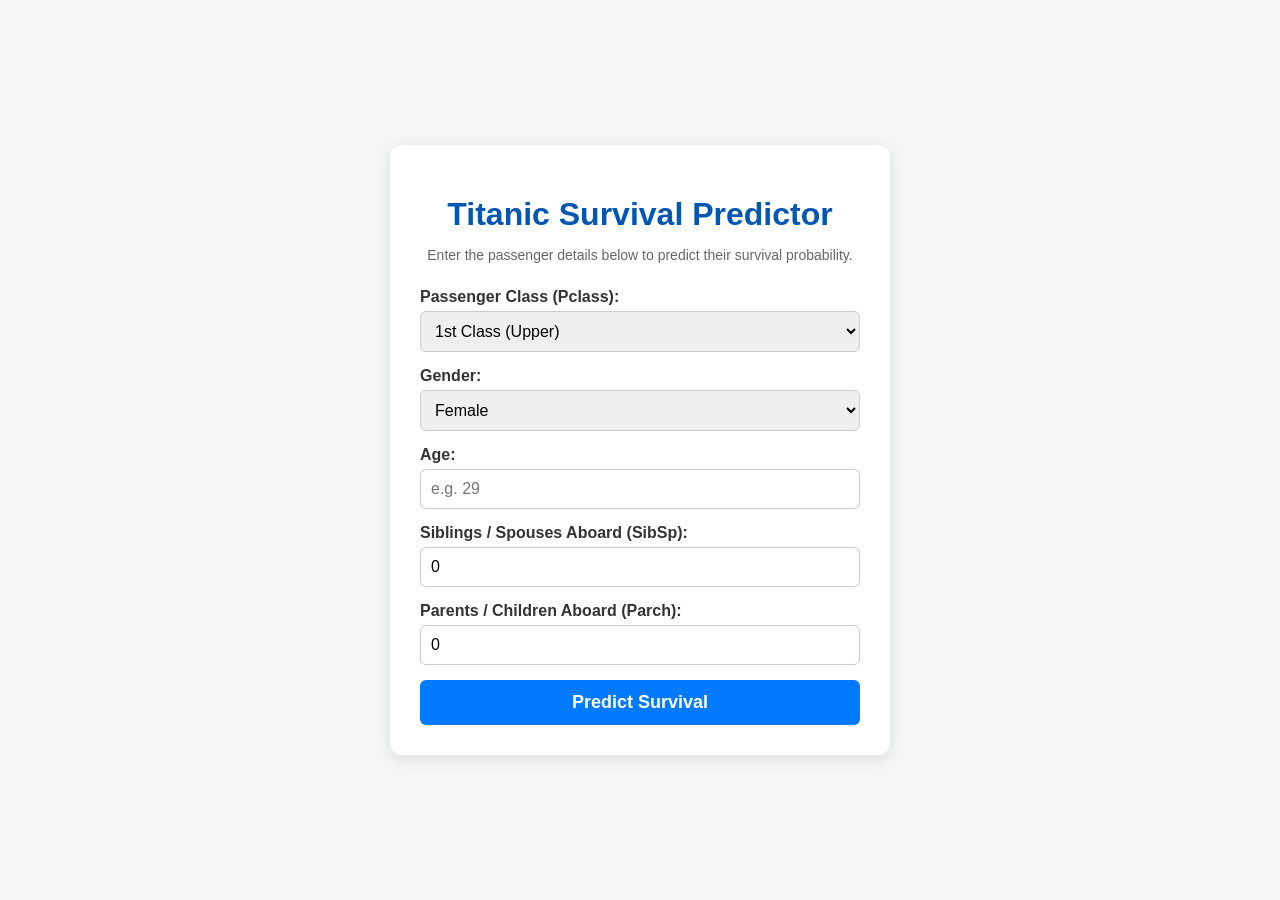
<file: index.html>
<!DOCTYPE html>
<html lang="en">
<head>
    <meta charset="UTF-8">
    <meta name="viewport" content="width=device-width, initial-scale=1.0">
    <title>Titanic Survival Predictor</title>
    <link rel="stylesheet" href="style.css">
</head>
<body>
    <div class="container">
        <h1>Titanic Survival Predictor</h1>
        <p>Enter the passenger details below to predict their survival probability.</p>
        
        <form id="predictorForm">
            <div class="input-group">
                <label for="pclass">Passenger Class (Pclass):</label>
                <select id="pclass" required>
                    <option value="1">1st Class (Upper)</option>
                    <option value="2">2nd Class (Middle)</option>
                    <option value="3">3rd Class (Lower)</option>
                </select>
            </div>

            <div class="input-group">
                <label for="sex">Gender:</label>
                <select id="sex" required>
                    <option value="female">Female</option>
                    <option value="male">Male</option>
                </select>
            </div>

            <div class="input-group">
                <label for="age">Age:</label>
                <input type="number" id="age" min="0" max="100" placeholder="e.g. 29" required>
            </div>

            <div class="input-group">
                <label for="sibsp">Siblings / Spouses Aboard (SibSp):</label>
                <input type="number" id="sibsp" min="0" max="10" value="0" required>
            </div>

            <div class="input-group">
                <label for="parch">Parents / Children Aboard (Parch):</label>
                <input type="number" id="parch" min="0" max="10" value="0" required>
            </div>

            <button type="submit">Predict Survival</button>
        </form>

        <div id="result" class="result-box hidden">
            <h2>Prediction Result</h2>
            <p id="predictionText"></p>
            <div class="progress-bar-container">
                <div id="progressBar" class="progress-bar"></div>
            </div>
        </div>
    </div>

    <script src="script.js"></script>
</body>
</html>
</file>
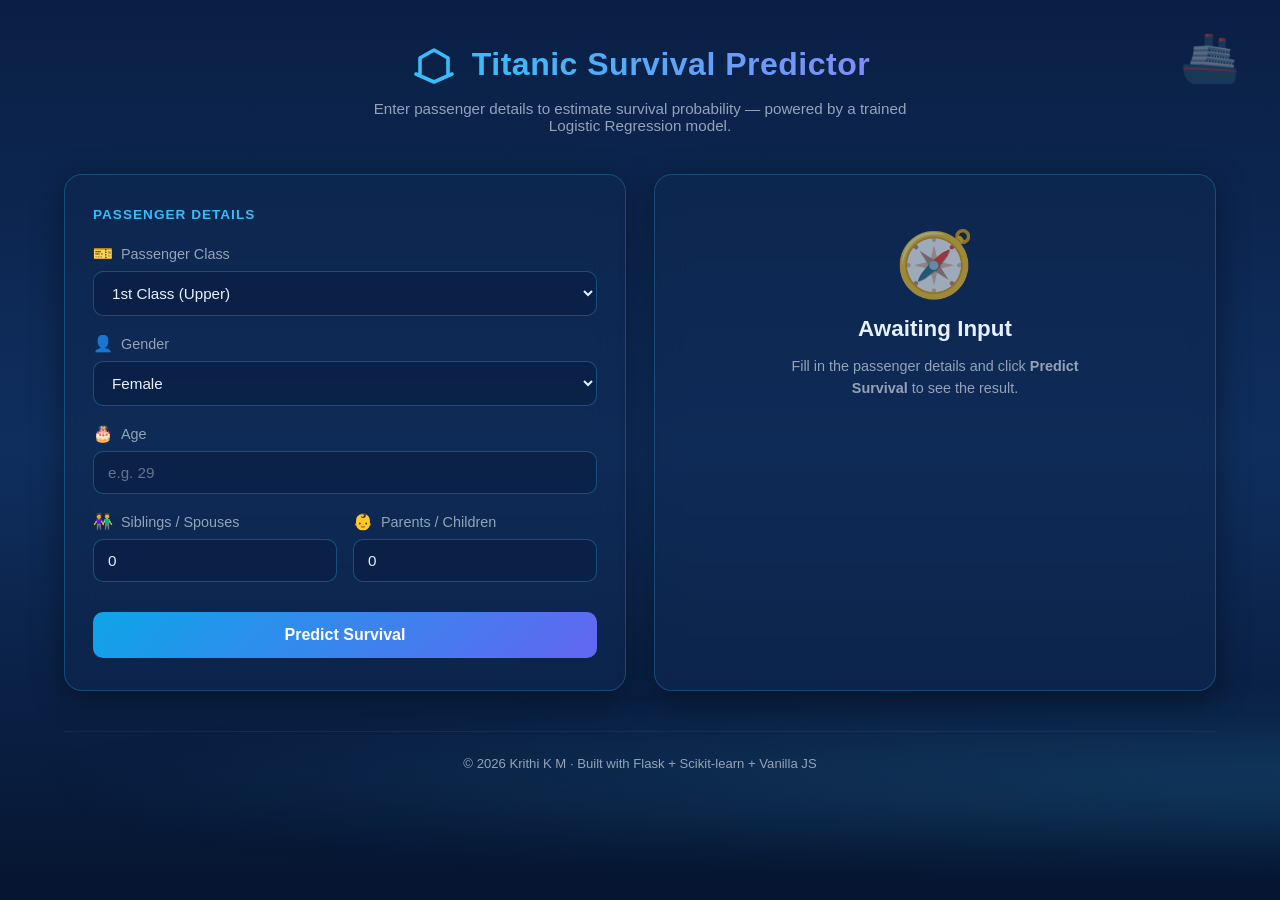
<file: Frontend/index.html>
<!DOCTYPE html>
<html lang="en">
<head>
    <meta charset="UTF-8" />
    <meta name="viewport" content="width=device-width, initial-scale=1.0"/>
    <title>Titanic Survival Predictor</title>
    <link rel="stylesheet" href="style.css" />
</head>
<body>
    <!-- Animated ocean background -->
    <div class="ocean-bg">
        <div class="wave wave1"></div>
        <div class="wave wave2"></div>
        <div class="wave wave3"></div>
    </div>

    <!-- Floating ship decoration -->
    <div class="ship-decoration">🚢</div>

    <!-- Main container -->
    <main class="container">

        <!-- Header -->
        <header class="header">
            <div class="logo">
                <svg width="48" height="48" viewBox="0 0 24 24" fill="none">
                    <path d="M3 17l9 4 9-4M5 17V9l7-4 7 4v8"
                          stroke="#38bdf8" stroke-width="1.8"
                          stroke-linecap="round" stroke-linejoin="round"/>
                </svg>
                <h1>Titanic Survival Predictor</h1>
            </div>
            <p class="subtitle">
                Enter passenger details to estimate survival probability —
                powered by a trained Logistic Regression model.
            </p>
        </header>

        <!-- Two-column dashboard layout -->
        <div class="dashboard">

            <!-- LEFT — Form -->
            <section class="card form-card">
                <h2>Passenger Details</h2>
                <form id="predictorForm">

                    <div class="input-group">
                        <label for="pclass">
                            <span class="icon">🎫</span> Passenger Class
                        </label>
                        <select id="pclass" required>
                            <option value="1">1st Class (Upper)</option>
                            <option value="2">2nd Class (Middle)</option>
                            <option value="3">3rd Class (Lower)</option>
                        </select>
                    </div>

                    <div class="input-group">
                        <label for="sex">
                            <span class="icon">👤</span> Gender
                        </label>
                        <select id="sex" required>
                            <option value="female">Female</option>
                            <option value="male">Male</option>
                        </select>
                    </div>

                    <div class="input-group">
                        <label for="age">
                            <span class="icon">🎂</span> Age
                        </label>
                        <input type="number" id="age" min="0" max="100"
                               placeholder="e.g. 29" required>
                    </div>

                    <div class="input-row">
                        <div class="input-group">
                            <label for="sibsp">
                                <span class="icon">👫</span> Siblings / Spouses
                            </label>
                            <input type="number" id="sibsp" min="0" max="10"
                                   value="0" required>
                        </div>

                        <div class="input-group">
                            <label for="parch">
                                <span class="icon">👶</span> Parents / Children
                            </label>
                            <input type="number" id="parch" min="0" max="10"
                                   value="0" required>
                        </div>
                    </div>

                    <button type="submit" id="submitBtn">
                        <span class="btn-text">Predict Survival</span>
                        <span class="btn-loader hidden"></span>
                    </button>

                    <p id="errorMsg" class="error hidden"></p>
                </form>
            </section>

            <!-- RIGHT — Result / Info -->
            <section class="card result-card">

                <!-- Idle state -->
                <div id="idleState" class="state">
                    <div class="idle-icon">🧭</div>
                    <h3>Awaiting Input</h3>
                    <p>Fill in the passenger details and click
                        <strong>Predict Survival</strong> to see the result.</p>
                </div>

                <!-- Loading state -->
                <div id="loadingState" class="state hidden">
                    <div class="spinner"></div>
                    <p>Querying the model…</p>
                </div>

                <!-- Result state -->
                <div id="resultState" class="state hidden">
                    <div id="resultIcon" class="result-icon">✅</div>
                    <h3 id="resultTitle">Survived</h3>
                    <p class="prob-label">Survival Probability</p>
                    <div class="prob-value">
                        <span id="probNumber">0</span><span class="percent">%</span>
                    </div>

                    <div class="gauge">
                        <div id="gaugeFill" class="gauge-fill"></div>
                    </div>

                    <div class="meta-grid">
                        <div class="meta-item">
                            <span class="meta-label">Model</span>
                            <span class="meta-value">Logistic Regression</span>
                        </div>
                        <div class="meta-item">
                            <span class="meta-label">Accuracy</span>
                            <span class="meta-value">~80%</span>
                        </div>
                        <div class="meta-item">
                            <span class="meta-label">API</span>
                            <span class="meta-value" id="apiStatus">Checking…</span>
                        </div>
                        <div class="meta-item">
                            <span class="meta-label">Dataset</span>
                            <span class="meta-value">Titanic (891 rows)</span>
                        </div>
                    </div>
                </div>

            </section>
        </div>

        <!-- Footer -->
        <footer class="footer">
            <p>© 2026 Krithi K M · Built with Flask + Scikit-learn + Vanilla JS</p>
        </footer>
    </main>

    <script src="script.js"></script>
</body>
</html>
</file>
<file: style.css>
body {
    font-family: 'Segoe UI', Tahoma, Geneva, Verdana, sans-serif;
    background-color: #f4f7f6;
    color: #333;
    display: flex;
    justify-content: center;
    align-items: center;
    min-height: 100vh;
    margin: 0;
}

.container {
    background-color: #ffffff;
    padding: 30px;
    border-radius: 12px;
    box-shadow: 0 4px 15px rgba(0,0,0,0.1);
    max-width: 500px;
    width: 100%;
    box-sizing: border-box;
}

h1 {
    text-align: center;
    color: #0056b3;
    margin-bottom: 10px;
}

p {
    text-align: center;
    color: #666;
    font-size: 14px;
    margin-bottom: 25px;
}

.input-group {
    margin-bottom: 15px;
}

label {
    display: block;
    font-weight: 600;
    margin-bottom: 5px;
}

input, select {
    width: 100%;
    padding: 10px;
    border: 1px solid #ccc;
    border-radius: 6px;
    font-size: 16px;
    box-sizing: border-box;
}

button {
    width: 100%;
    padding: 12px;
    background-color: #007bff;
    color: white;
    border: none;
    border-radius: 6px;
    font-size: 18px;
    cursor: pointer;
    font-weight: bold;
    transition: background 0.3s ease;
}

button:hover {
    background-color: #0056b3;
}

.result-box {
    margin-top: 25px;
    padding: 15px;
    border-radius: 8px;
    background-color: #e9ecef;
    text-align: center;
}

.hidden {
    display: none;
}

.progress-bar-container {
    background-color: #ddd;
    border-radius: 10px;
    overflow: hidden;
    margin-top: 10px;
    height: 20px;
    width: 100%;
}

.progress-bar {
    height: 100%;
    width: 0%;
    background-color: #28a745;
    transition: width 0.5s ease-in-out;
}
</file>
<file: Frontend/style.css>
/* ============ RESET ============ */
* { margin: 0; padding: 0; box-sizing: border-box; }

:root {
    --ocean-deep:   #0a1f44;
    --ocean-mid:    #0f2e5e;
    --ocean-light:  #1e4d8c;
    --accent:       #38bdf8;
    --accent-hover: #0ea5e9;
    --success:      #10b981;
    --danger:       #ef4444;
    --text:         #e6f0ff;
    --text-dim:     #94a3b8;
    --card-bg:      rgba(15, 40, 80, 0.55);
    --card-border:  rgba(56, 189, 248, 0.25);
}

body {
    font-family: 'Segoe UI', Tahoma, Geneva, Verdana, sans-serif;
    min-height: 100vh;
    background: linear-gradient(180deg,
                var(--ocean-deep) 0%,
                var(--ocean-mid) 50%,
                #061530 100%);
    color: var(--text);
    overflow-x: hidden;
    position: relative;
}

/* ============ ANIMATED OCEAN WAVES ============ */
.ocean-bg {
    position: fixed;
    inset: 0;
    overflow: hidden;
    z-index: 0;
    pointer-events: none;
}

.wave {
    position: absolute;
    bottom: 0;
    left: 0;
    width: 200%;
    height: 180px;
    background: radial-gradient(ellipse at center,
        rgba(56, 189, 248, 0.15) 0%, transparent 70%);
    border-radius: 50%;
    animation: waveMove 12s linear infinite;
}
.wave1 { bottom: 40px;  opacity: 0.6; animation-duration: 14s; }
.wave2 { bottom: 20px;  opacity: 0.4; animation-duration: 18s;
         animation-direction: reverse; }
.wave3 { bottom: 0;     opacity: 0.25; animation-duration: 22s; }

@keyframes waveMove {
    0%   { transform: translateX(0); }
    100% { transform: translateX(-50%); }
}

/* ============ SHIP DECORATION ============ */
.ship-decoration {
    position: fixed;
    top: 30px;
    right: 40px;
    font-size: 48px;
    opacity: 0.35;
    animation: floatShip 5s ease-in-out infinite;
    z-index: 1;
}

@keyframes floatShip {
    0%, 100% { transform: translateY(0) rotate(-2deg); }
    50%      { transform: translateY(-12px) rotate(2deg); }
}

/* ============ MAIN LAYOUT ============ */
.container {
    position: relative;
    z-index: 2;
    max-width: 1200px;
    margin: 0 auto;
    padding: 40px 24px 20px;
}

.header {
    text-align: center;
    margin-bottom: 40px;
}

.logo {
    display: flex;
    align-items: center;
    justify-content: center;
    gap: 14px;
    margin-bottom: 12px;
}

.logo h1 {
    font-size: 2rem;
    font-weight: 700;
    letter-spacing: 0.5px;
    background: linear-gradient(90deg, #38bdf8, #818cf8);
    -webkit-background-clip: text;
    -webkit-text-fill-color: transparent;
    background-clip: text;
}

.subtitle {
    color: var(--text-dim);
    font-size: 0.95rem;
    max-width: 560px;
    margin: 0 auto;
}

/* ============ DASHBOARD GRID ============ */
.dashboard {
    display: grid;
    grid-template-columns: 1fr 1fr;
    gap: 28px;
    margin-bottom: 40px;
}

@media (max-width: 900px) {
    .dashboard { grid-template-columns: 1fr; }
}

/* ============ CARDS (Glassmorphism) ============ */
.card {
    background: var(--card-bg);
    border: 1px solid var(--card-border);
    border-radius: 18px;
    padding: 32px 28px;
    backdrop-filter: blur(16px);
    -webkit-backdrop-filter: blur(16px);
    box-shadow: 0 8px 32px rgba(0, 0, 0, 0.4);
}

.card h2 {
    font-size: 0.85rem;
    font-weight: 600;
    margin-bottom: 22px;
    color: var(--accent);
    letter-spacing: 1px;
    text-transform: uppercase;
}

/* ============ FORM ============ */
.input-group {
    margin-bottom: 18px;
}

.input-group label {
    display: flex;
    align-items: center;
    gap: 8px;
    font-size: 0.9rem;
    font-weight: 500;
    color: var(--text-dim);
    margin-bottom: 8px;
}

.icon { font-size: 1rem; }

.input-row {
    display: grid;
    grid-template-columns: 1fr 1fr;
    gap: 16px;
}

input, select {
    width: 100%;
    padding: 12px 14px;
    background: rgba(10, 31, 68, 0.7);
    border: 1px solid rgba(56, 189, 248, 0.3);
    border-radius: 10px;
    color: var(--text);
    font-size: 0.95rem;
    font-family: inherit;
    transition: all 0.2s ease;
}

input::placeholder { color: #64748b; }

input:focus, select:focus {
    outline: none;
    border-color: var(--accent);
    box-shadow: 0 0 0 3px rgba(56, 189, 248, 0.15);
}

select option {
    background: var(--ocean-deep);
    color: var(--text);
}

/* ============ BUTTON ============ */
button {
    width: 100%;
    padding: 14px;
    margin-top: 12px;
    background: linear-gradient(135deg, #0ea5e9, #6366f1);
    color: white;
    border: none;
    border-radius: 10px;
    font-size: 1rem;
    font-weight: 600;
    cursor: pointer;
    transition: all 0.25s ease;
    display: flex;
    align-items: center;
    justify-content: center;
    gap: 10px;
}

button:hover:not(:disabled) {
    transform: translateY(-2px);
    box-shadow: 0 8px 20px rgba(56, 189, 248, 0.4);
}

button:disabled {
    opacity: 0.6;
    cursor: not-allowed;
}

.btn-loader {
    width: 16px;
    height: 16px;
    border: 2px solid rgba(255, 255, 255, 0.4);
    border-top-color: white;
    border-radius: 50%;
    animation: spin 0.8s linear infinite;
}

@keyframes spin { to { transform: rotate(360deg); } }

/* ============ RESULT STATES ============ */
.state {
    text-align: center;
    padding: 20px 10px;
    display: flex;
    flex-direction: column;
    align-items: center;
    gap: 14px;
}

.hidden { display: none !important; }

.idle-icon { font-size: 4rem; opacity: 0.6; }

.state h3 {
    font-size: 1.4rem;
    font-weight: 600;
}

.state p {
    color: var(--text-dim);
    font-size: 0.9rem;
    line-height: 1.5;
    max-width: 300px;
}

/* Loading */
.spinner {
    width: 48px;
    height: 48px;
    border: 4px solid rgba(56, 189, 248, 0.2);
    border-top-color: var(--accent);
    border-radius: 50%;
    animation: spin 0.9s linear infinite;
}

/* Result */
.result-icon { font-size: 3.5rem; }

#resultTitle {
    font-size: 1.8rem;
    font-weight: 700;
    letter-spacing: 0.5px;
}

#resultTitle.survived { color: var(--success); }
#resultTitle.deceased { color: var(--danger); }

.prob-label {
    font-size: 0.8rem;
    text-transform: uppercase;
    letter-spacing: 1.5px;
    color: var(--text-dim);
    margin-top: 6px;
}

.prob-value {
    font-size: 3rem;
    font-weight: 700;
    color: var(--accent);
    line-height: 1;
}

.prob-value .percent {
    font-size: 1.6rem;
    color: var(--text-dim);
    margin-left: 2px;
}

/* Gauge */
.gauge {
    width: 100%;
    height: 10px;
    background: rgba(10, 31, 68, 0.8);
    border-radius: 6px;
    overflow: hidden;
    margin-top: 8px;
}

.gauge-fill {
    height: 100%;
    width: 0%;
    background: linear-gradient(90deg, var(--accent), var(--success));
    border-radius: 6px;
    transition: width 0.9s cubic-bezier(0.4, 0, 0.2, 1);
}

/* Meta grid */
.meta-grid {
    display: grid;
    grid-template-columns: 1fr 1fr;
    gap: 12px;
    width: 100%;
    margin-top: 22px;
    padding-top: 20px;
    border-top: 1px solid rgba(56, 189, 248, 0.15);
}

.meta-item {
    display: flex;
    flex-direction: column;
    gap: 4px;
    text-align: left;
}

.meta-label {
    font-size: 0.7rem;
    text-transform: uppercase;
    letter-spacing: 1px;
    color: var(--text-dim);
}

.meta-value {
    font-size: 0.85rem;
    font-weight: 600;
    color: var(--text);
}

/* ============ ERROR ============ */
.error {
    margin-top: 14px;
    padding: 10px 14px;
    background: rgba(239, 68, 68, 0.15);
    border: 1px solid rgba(239, 68, 68, 0.4);
    border-radius: 8px;
    color: #fca5a5;
    font-size: 0.85rem;
}

/* ============ FOOTER ============ */
.footer {
    text-align: center;
    padding: 24px 0;
    color: var(--text-dim);
    font-size: 0.82rem;
    border-top: 1px solid rgba(56, 189, 248, 0.1);
}
</file>
